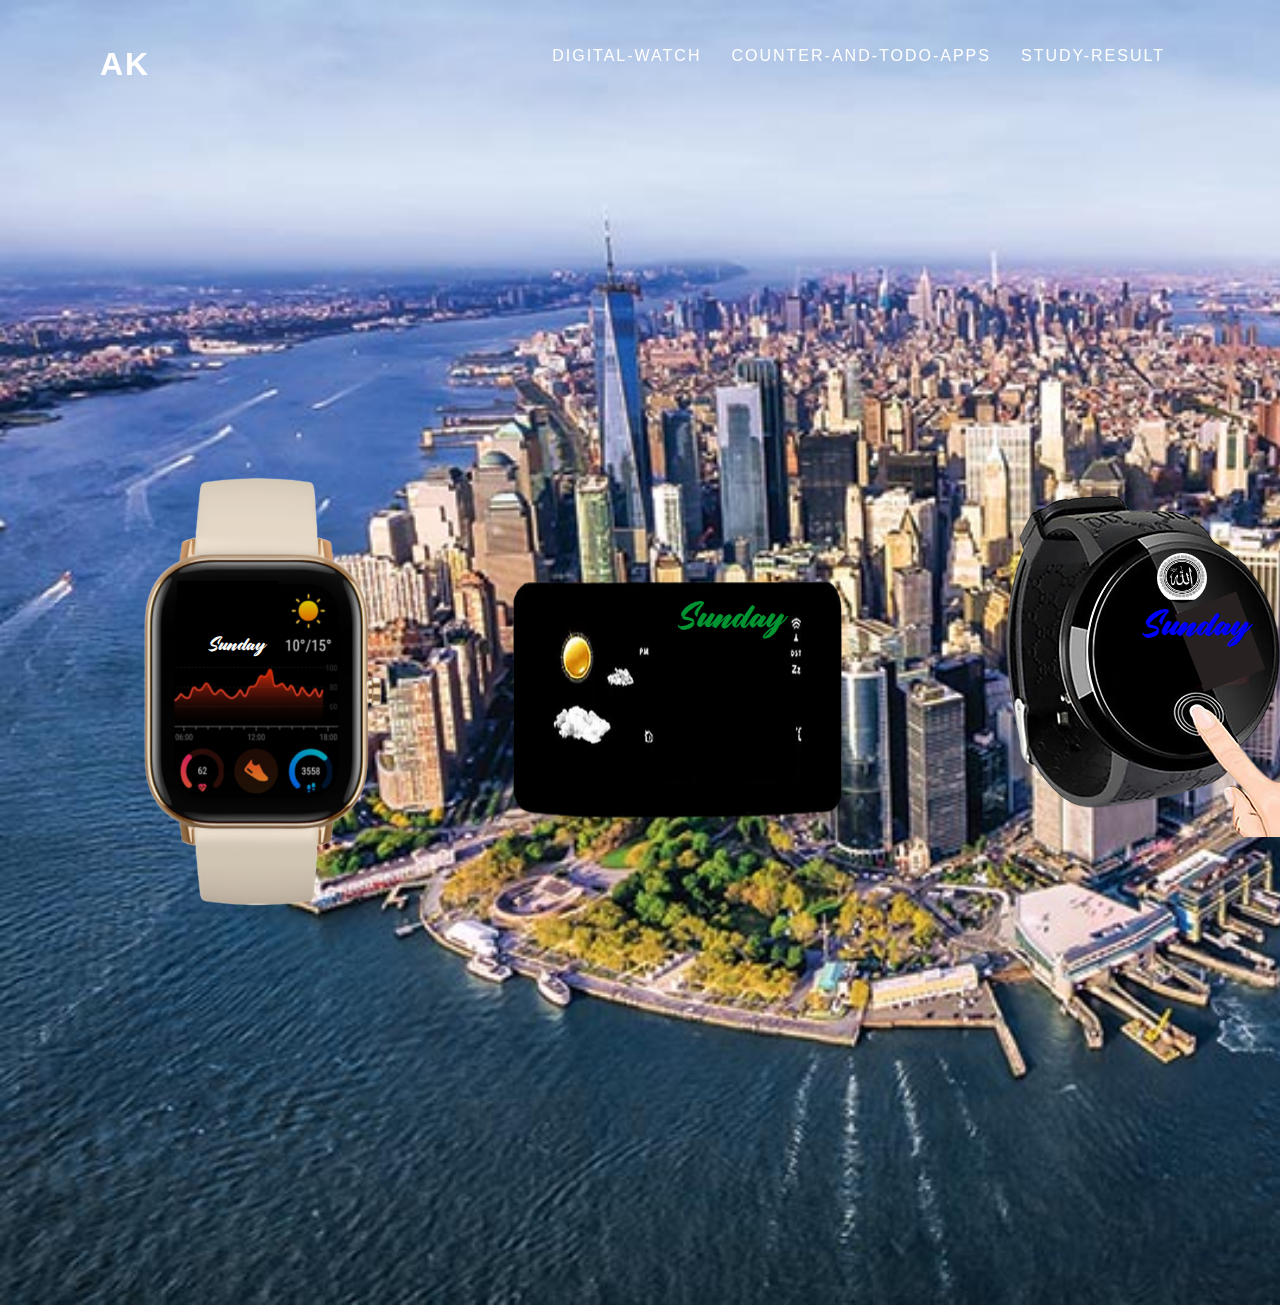
<file: index.html>
<!DOCTYPE html>
<html lang="en">

<head>
    <meta charset="UTF-8">
    <meta http-equiv="X-UA-Compatible" content="IE=edge">
    <meta name="viewport" content="width=device-width, initial-scale=1.0">
    <title>ASSIGNMENT 13</title>
    <link rel="stylesheet" href="https://cdn.jsdelivr.net/npm/bootstrap@4.6.1/dist/css/bootstrap.min.css">
    <link rel="stylesheet" href="./Css/style.css">
    <link rel="stylesheet" href="./Css/watch.css">
</head>

<body>


    <header>
        <a href="#" class="logo">AK</a>
        <ul>
            <li><a href="index.html">DIGITAL-WATCH</a></li>
            <li><a href="countertodoapp.html">COUNTER-AND-TODO-APPS</a></li>
            <li><a href="studentresult.html">STUDY-RESULT</a></li>
        </ul>
    </header>


    <!-- FIRST DIGITAL WATCH ALL HTML TAG -->
    <section class="banner">
        <div class="container">
            <div class="row">
                <div class="col-xl-4">
                    <div class="watch">
                        <div class="watch-body">
                            <div class="clock-time">
                                <span class="h"></span>
                                <span class="m"></span>
                                <span class="ampm"></span>
                                <span class="s"></span>
                                <p id="demo"></p>
                                <div class="date">
                                    <span class="days"></span>
                                    <span class="months"></span>
                                    <span class="years"></span>
                                </div>
                            </div>
                        </div>
                    </div>
                </div>
                <!-- SECOND TABLE WATCH ALL HTML TAG -->
                <div class="col-xl-4">
                    <br>
                    <br>
                    <br>
                    <div class="watch2">
                        <div class="watch-body2">
                            <div class="clock-time2">
                                <span class="h2"></span>
                                <span class="m2"></span>
                                <div class="sss">
                                    <span class="ampm2"></span>
                                    <span class="s2"></span>
                                </div>
                                <p id="demo2"></p>
                                <div class="date2">
                                    <span class="days2"></span>
                                    <span class="months2"></span>
                                    <span class="years2"></span>
                                </div>
                            </div>
                        </div>
                    </div>
                </div>
                <!-- THIRD DIGITAL WATCH ALL HTML TAG -->
                <div class="col-xl-4">
                    <div class="watch3">
                        <div class="watch-body3">
                            <div class="pic">
                                <img src="./Css/img/beautiful-almighty-allah-name-in-vector-illustration-design-2E2F4BB.jpg"
                                    alt="">
                            </div>
                            <div class="clock-time3">
                                <span class="h3"></span>
                                <span class="m3"></span>
                                <span class="ampm3"></span>
                                <span class="s3"></span>
                                <p id="demo3"></p>
                            </div>
                        </div>
                    </div>
                </div>

            </div>
        </div>


    </section>

    <script type="text/javascript">
        window.addEventListener("scroll", function () {
            var header = document.querySelector("header");
            header.classList.toggle("sticky", window.scrollY > 0);
        })
    </script>



    <script src="./Js/watchfunction.js"></script>
    <script src="./Js/watch.js"></script>
</body>

</html>
</file>
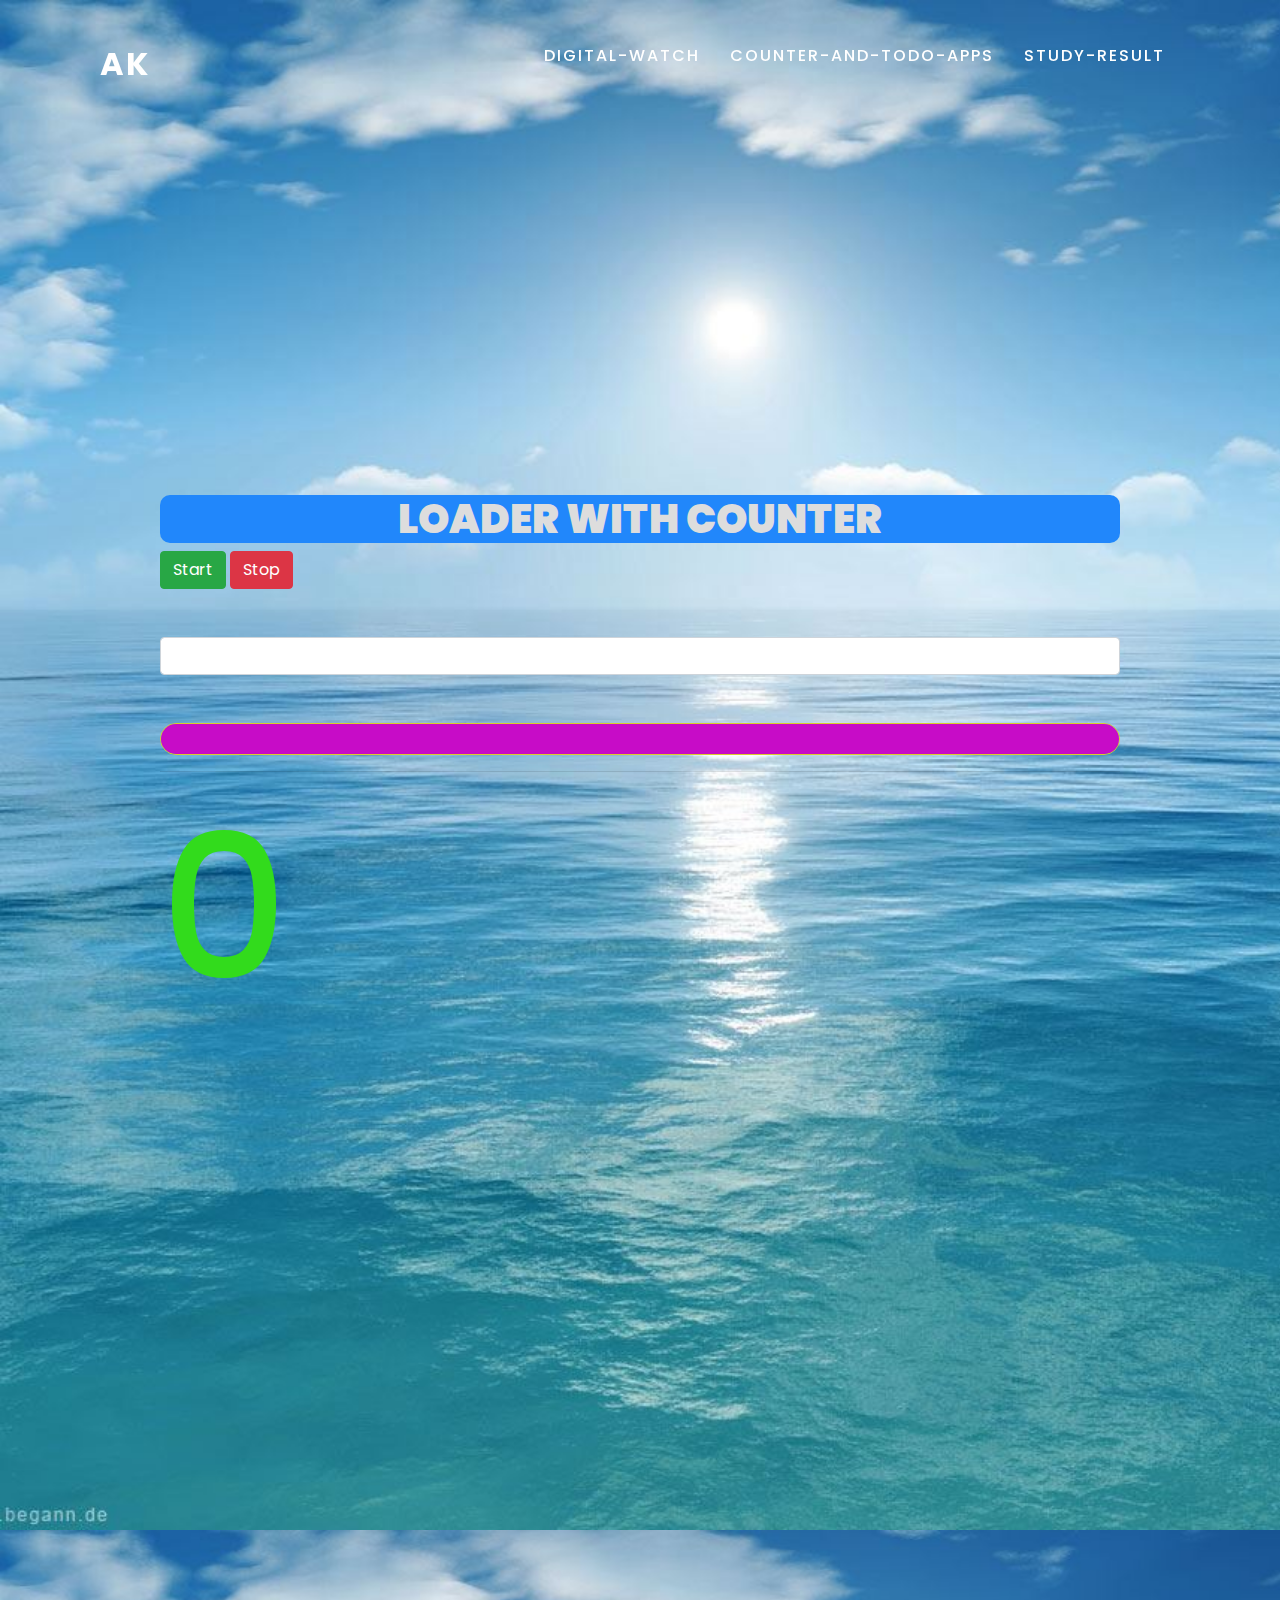
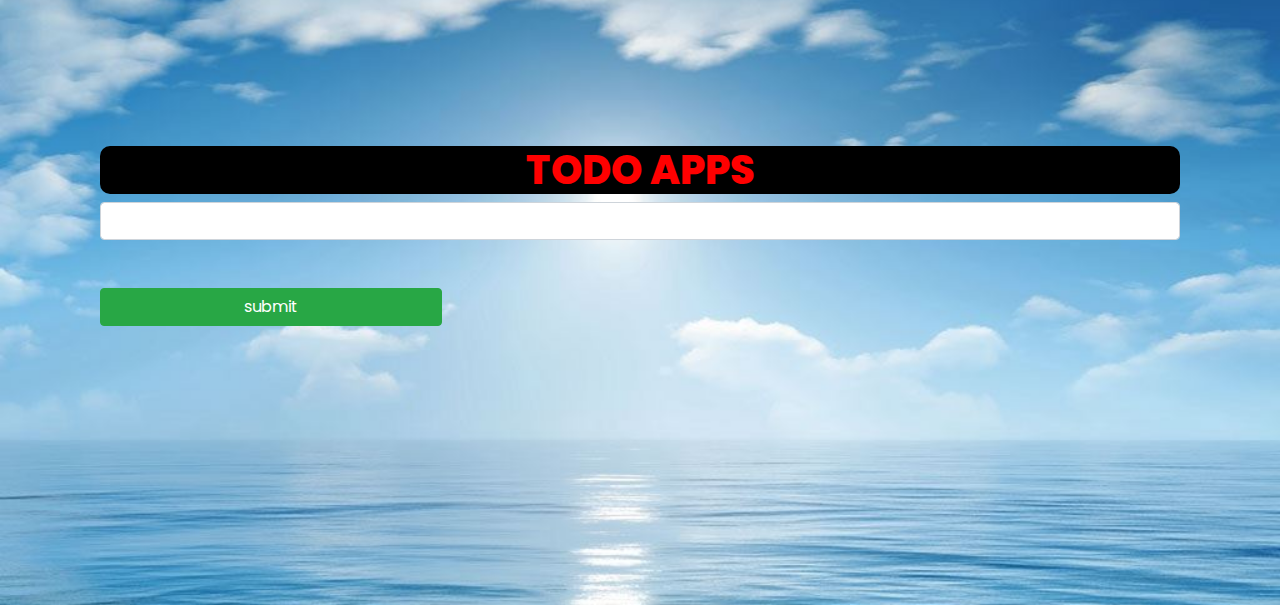
<file: countertodoapp.html>
<!DOCTYPE html>
<html lang="en">

<head>
    <meta charset="UTF-8">
    <meta http-equiv="X-UA-Compatible" content="IE=edge">
    <meta name="viewport" content="width=device-width, initial-scale=1.0">
    <title>ASSIGNMENT 13</title>
    <link rel="stylesheet" href="https://cdn.jsdelivr.net/npm/bootstrap@4.6.1/dist/css/bootstrap.min.css">
    <link rel="stylesheet" href="./Css/style.css">
    <link rel="stylesheet" href="./Css/countertodo.css">
</head>

<body>


    <header>
        <a href="#" class="logo">AK</a>
        <ul>
            <li><a href="index.html">DIGITAL-WATCH</a></li>
            <li><a href="countertodoapp.html">COUNTER-AND-TODO-APPS</a></li>
            <li><a href="studentresult.html">STUDY-RESULT</a></li>
        </ul>
    </header>

    <section class="banner">
        <div class="container-2 mt-5 my-5 w-75 mx-auto">
            <h1 class="loaderr">LOADER WITH COUNTER</h1>
            <div class="row">
                <div class="col">
                    <button id="start2" class="btn btn-success">Start</button>
                    <button id="stop2" class="btn btn-danger">Stop</button>

                    <input type="text" id="inp" class="form-control mt-5">

                    <div class="load mt-5" style="border: 1px solid rgb(218, 206, 44); border-radius: 50px;">
                        <div id="loader" style="width: 100%; height: 30px; background-color: rgb(199, 12, 199); border-radius: 100px;"
                            class="loader"></div>
                    </div>

                    <hr>
                    <h1 id="p1" style="font-size: 200px;color: rgb(50, 219, 28);">0</h1>
                </div>
            </div>
        </div>
    </section>

    <!-- start to do app -->
    <section class="banner1">
        <div class="container">

            <div class="container 3">
                <h1 class="TODO">TODO APPS</h1>
                <input type="text" id="to-do" class="form-control">
                <input type="text" id="btn" class="btn btn-success my-5" value="submit">
                <p id="p2"></p>
            </div>

        </div>
    </section>

    <script type="text/javascript">
        window.addEventListener("scroll", function () {
            var header = document.querySelector("header");
            header.classList.toggle("sticky", window.scrollY > 0);
        })
    </script>



    <script src="./Js/ct.js"></script>
    <script src="./Js/ctfunction.js"></script>
</body>

</html>
</file>
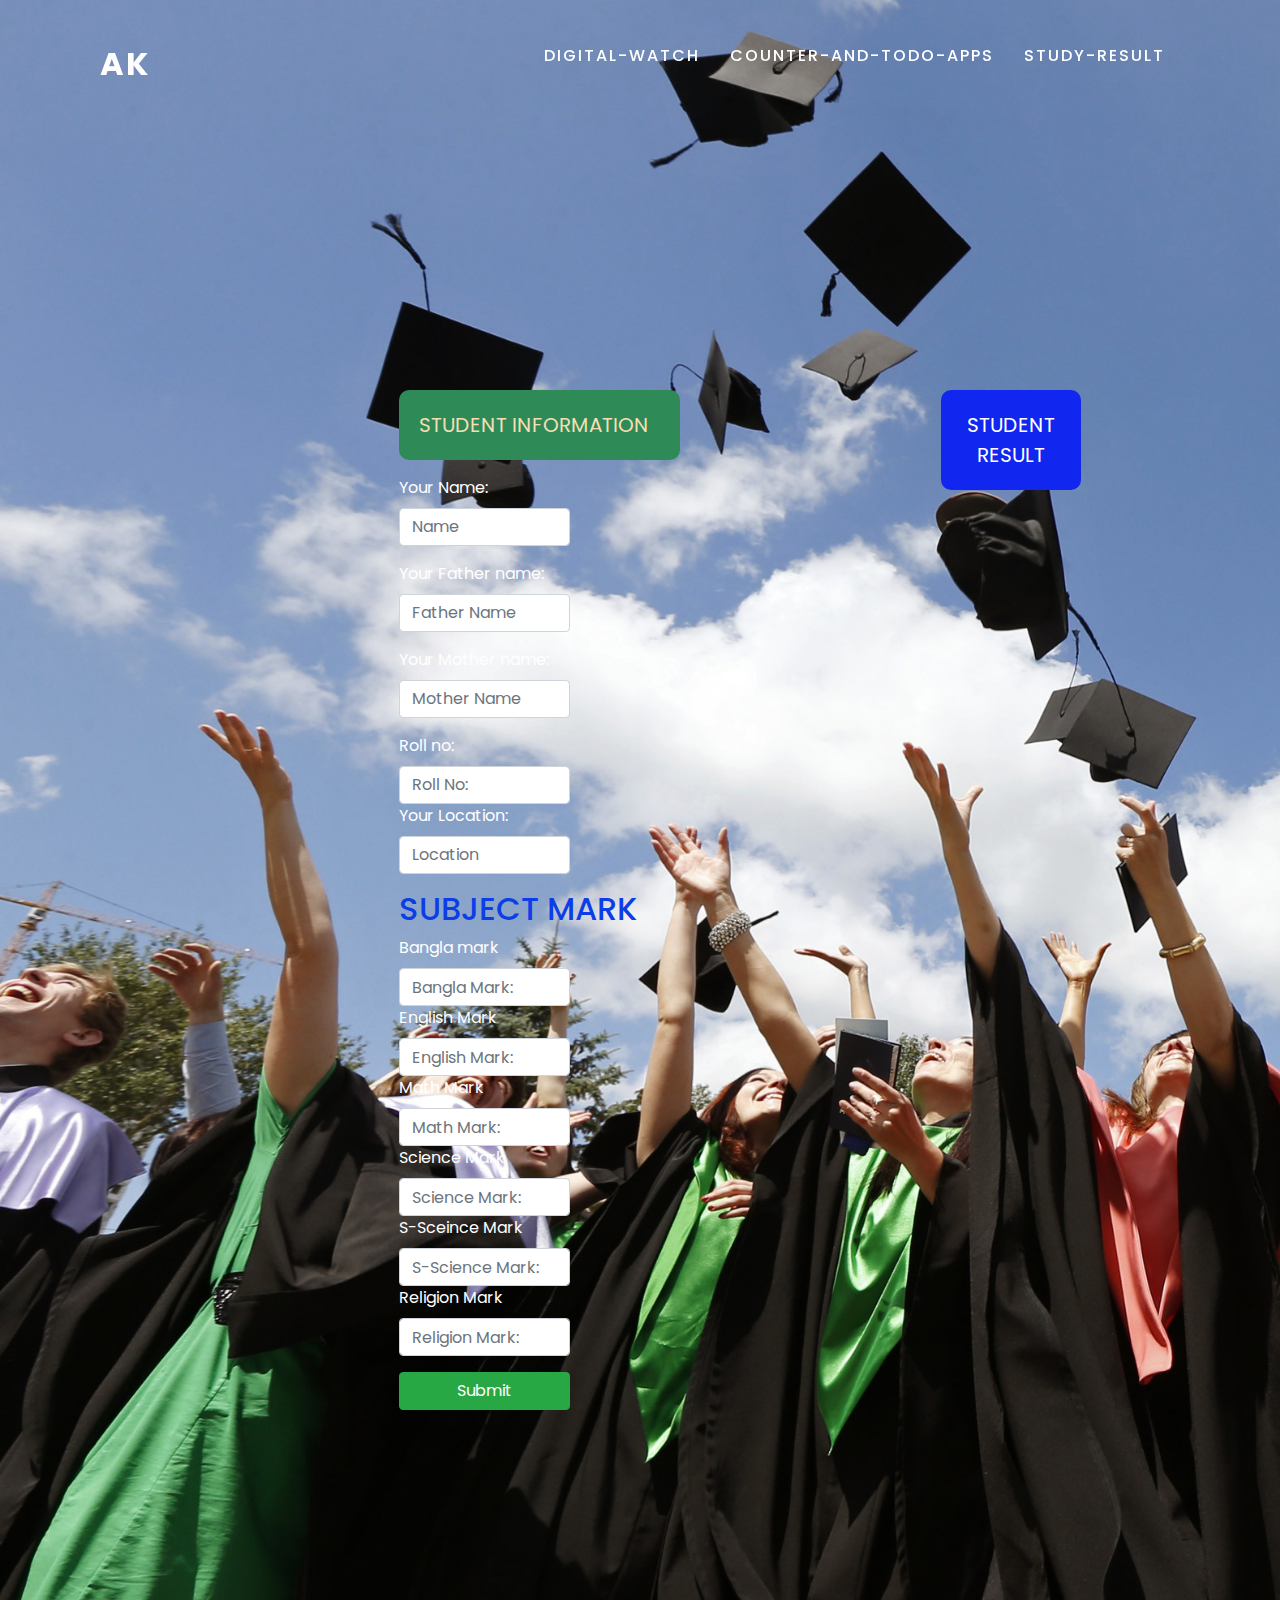
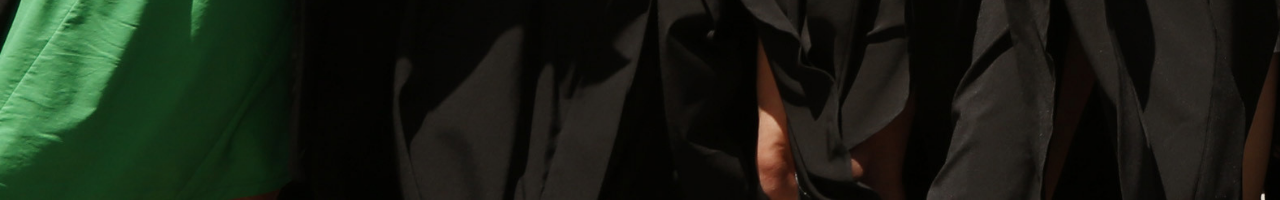
<file: studentresult.html>
<!DOCTYPE html>
<html lang="en">

<head>
    <meta charset="UTF-8">
    <meta http-equiv="X-UA-Compatible" content="IE=edge">
    <meta name="viewport" content="width=device-width, initial-scale=1.0">
    <title>ASSIGNMENT 13</title>
    <link rel="stylesheet" href="https://cdn.jsdelivr.net/npm/bootstrap@4.6.1/dist/css/bootstrap.min.css">
    <link rel="stylesheet" href="./Css/style.css">
    <link rel="stylesheet" href="./Css/studentresult.css">
</head>

<body>


    <header>
        <a href="#" class="logo">AK</a>
        <ul>
            <li><a href="index.html">DIGITAL-WATCH</a></li>
            <li><a href="countertodoapp.html">COUNTER-AND-TODO-APPS</a></li>
            <li><a href="studentresult.html">STUDY-RESULT</a></li>
        </ul>
    </header>

<section class="banner">
    <div class="second-container d-flex">

        <div class="data-left w-100">

            <div class="container-4">
                <p class="title">STUDENT INFORMATION</p>
    
    
                <div class="student-information">
    
                    <form action="#" id="form">
                        <label for="name">Your Name:</label>
                        <input type="text" id="name" oninvalid="alert('must fill out the form')" class="form-control w-50" placeholder="Name">
                        <p id="pm"></p>
                        <label for="fname">Your Father name:</label>
                        <input type="text" id="fname" class="form-control w-50" placeholder="Father Name">
                        <p id="pn"></p>
                        <label for="mname">Your Mother name:</label>
                        <input type="text" id="mname" class="form-control w-50" placeholder="Mother Name">
                        <p id="po"></p>
                        <label for="roll">Roll no:</label>
                        <input type="number" id="roll" class="form-control w-50" placeholder="Roll No:">
                        <label for="location">Your Location:</label>
                        <input type="text" id="location" class="form-control w-50" placeholder="Location">
                        <p id="pp"></p>
    
    
                        <h2 class="SK">SUBJECT MARK</h2>
    
    
                        <label for="bn">Bangla mark</label>
                        <input type="number" id="bn" class="form-control w-50" placeholder="Bangla Mark:">
                        <label for="en">English Mark</label>
                        <input type="number" id="en" class="form-control w-50" placeholder="English Mark:">
                        <label for="math">Math Mark</label>
                        <input type="number" id="math" class="form-control w-50" placeholder="Math Mark:">
                        <label for="s">Science Mark</label>
                        <input type="number" id="sci" class="form-control w-50" placeholder="Science Mark:">
                        <label for="ss">S-Sceince Mark</label>
                        <input type="number" id="ss" class="form-control w-50" placeholder="S-Science Mark:">
                        <label for="rel">Religion Mark</label>
                        <input type="number" id="rel" class="form-control w-50" placeholder="Religion Mark:">
    
    
                        <button class="btn btn-success btn-block w-50 mt-3">Submit</button>
    
                    </form>
    
                  
    
    
                </div>
               
            </div>
        </div>
        <div class="data-right w-50">
            <p class="title1">STUDENT RESULT</p>
            <h1 id="lodd"></h1>
            <table>
               
                <tbody id="tbody1">
        
                </tbody>
                <br>
                <br>
               
                <tbody id="tbody2">
        
                </tbody>
        
            </table>

            <p id="result4"></p>
        
        
        </div>

    </div>
</section>

    <script type="text/javascript">
        window.addEventListener("scroll", function () {
            var header = document.querySelector("header");
            header.classList.toggle("sticky", window.scrollY > 0);
        })
    </script>


<script src="./Js/srfunction.js"></script>
<script src="./Js/sresult.js"></script>
</body>

</html>
</file>
<file: Css/style.css>
*{
    margin: 0;
    padding: 0;
    box-sizing: border-box;
}
body{
    background: #000;
    min-height: 100vh;
}
header{
    position: fixed;
    top: 0;
    left: 0;
    width: 100%;
    display: flex;
    justify-content: space-between;
    align-items: center;
    padding: 40px 100px;
    transition: .6s;
    z-index: 100000;
}
header.sticky{
    padding: 5px 100px;
    background: #fff;
}
header .logo{
    position: relative;
    font-weight: 700;
    color: #fff;
    text-decoration: none;
    font-size: 2rem;
    text-transform: uppercase;
    letter-spacing: 2px;
    transition: .6s;
}
header ul{
    position: relative;
    display: flex;
    justify-content: center;
    align-items: center;
}
header ul li{
    position: relative;
    list-style: none;
}
header ul li a{
    position: relative;
    padding: 0 15px;
    text-decoration: none;
    color: #fff;
    letter-spacing: 2px;
    font-weight: 500;
    transition: .6s;
}
.banner{
    position: relative;
    width: 105%;
    height: 145vh;
    background-color: #000;
    background: url(./img/New-York-City-01-B.jpg) no-repeat;
    background-size: cover;
    display: flex;
    justify-content: center;
    align-items: center;
}
header.sticky .logo,
header.sticky ul li a{
    color: #000;
}
</file>
<file: Css/watch.css>
* {
    margin: 0;
    padding: 0;
}

@font-face {
    font-family: 'clock';
    src: url(./font/DS-DIGIB.TTF);
}

@font-face {
    font-family: 'clock1';
    src: url(./font/Confidential\ Information.ttf);
}

@font-face {
    font-family: 'digital';
    src: url(./font/Orloj-Ea9eW.otf);
}

/* FIRST DIGITAL WATCH ALL TAG */
.watch {
    background: url(./img/Untitled_design-removebg-preview.png) no-repeat;
    height: 450px;
    width: 350px;
    background-size: 250px 450px;
    display: flex;

    margin-top: 115px;
    margin-left: 20px;
    justify-content: center;
    color: rgb(212, 3, 3);

}

.watch-body {}

.h2tag {}

.clock-time {
    margin-top: 90px;
    margin-right: 200px;
}

.h {
    font-family: 'clock';
    font-size: 50px;
    margin-bottom: 10px;
    margin-left: 40px;
}

.m {
    font-family: 'clock';
    font-size: 50px;
    margin-left: 0px;
    margin-bottom: 10px;
}

.s {
    font-size: 20px;
    color: orange;
    font-family: 'clock';
}

.ampm {
    font-size: 20px;
    color: rgb(36, 121, 25);
    font-family: serif;
    margin-left: 40px;
}

.date {
    font-size: 15px;
    color: royalblue;
    margin-left: 60px;
    font-family: 'clock';
    margin-top: 118px;
    text-align: center;
}

#demo {
    margin-left: 50px;
    font-family: 'clock1';
    color: #ffffff;
}

.date {}

.days {}

.months {}

.years {}


/* SECOND TABLE WATCH ALL CSS */

.watch2 {
    background: url(./img/secondwatch-removebg-preview.png) no-repeat;
    height: 500px;
    width: 350px;
    background-size: 360px 550px;
    display: flex;
}


.watch-body2 {}

.clock-time2 {

    height: 500px;
    width: 300px;
    margin-top: 170PX;
    color: RED;
    margin-left: 180px;
}


.h2 {
    font-size: 50px;
    color: rgb(235, 212, 0);
    font-family: clock;
}

.m2 {
    font-size: 50px;
    color: rgb(81, 255, 0);
    font-family: clock;
}

.s2 {
    font-family: clock;
    color: #a55eea;
    font-size: 25px;
}

.ampm2 {
    font-size: 30px;
    color: rgb(23, 26, 216);
    font-family: serif;

}

.am {}

#demo2 {
    color: #009432;
    font-size: 30px;
    font-family: clock1;

}

.date2 {
    font-size: 25px;
    font-family: clock;
}

.days2 {
    color: blue;
}

.months2 {
    color: #FFC312;
}

.years2 {
    color: #D980FA;
}






/* THIRD WATCH ALL CSS */
.watch3 {
    background: url(./img/3watchk.png) no-repeat;
    height: 500px;
    width: 350px;
    background-size: 384px 384px;
    margin-top: 100px;
    margin-left: 100px;
    display: flex;
}

.watch-body3 {}

.clock-time3 {
    font-family: 'digital';
    margin-left: 140px;
    color: red;
}

.h3 {
    font-size: 35px;
    color: green;
}

.m3 {
    font-size: 35px;
    color: red;
}

.ampm3 {
    color: #f1c40f;
    font-size: 15px;
}

#demo3 {
    color: blue;
    font-size: 30px;
    font-family: clock1;
    margin-left: 25px;
}

.s3 {
    color: papayawhip;
    font-size: 10px;
}

.date3 {
    margin-right: 100px;
}

.days3 {}

.months3 {}

.years3 {}

.pic img {
    height: 50px;
    width: 50px;
    margin-top: 100px;
    margin-left: 180px;
    border-radius: 50%;
}
</file>
<file: Css/countertodo.css>
@import url('https://fonts.googleapis.com/css2?family=Poppins:wght@300;700&display=swap');

*{
    margin : 0;
    padding: 0;
    font-family: 'Poppins', sans-serif;
}

.banner{
    position: relative;
    width: 100%;
    height: 170vh;
    background: url(./img/Digital-Art-Nature-Ocean-Sea-Water-ipad-wallpaper-ilikewallpaper_com.jpg) no-repeat;
    background-size: cover;
    display: flex;
    justify-content: center;
    align-items: center;
}

.banner1{
    position: relative;
    width: 100%;
    height: 75vh;
    background: url(./img/Digital-Art-Nature-Ocean-Sea-Water-ipad-wallpaper-ilikewallpaper_com.jpg) no-repeat;
    background-size: cover;
    display: flex;
    justify-content: center;
    align-items: center;
}

.loaderr{
    font-weight: 900;
    color: #DDD;
    background-color: #2187fb;
    text-align: center;
    border-radius: 10PX;
}
.TODO{
    background: #000;
    color: red;
    text-align: center;
    border-radius: 10px;
    font-weight: 800;
}
</file>
<file: Css/studentresult.css>
@import url('https://fonts.googleapis.com/css2?family=Poppins:wght@300;700&display=swap');

*{
    margin : 0;
    padding: 0;
    font-family: 'Poppins', sans-serif;
}


.banner{
    position: relative;
    width: 100%;
    height: 200vh;
    background: url(./img/_sNw0oZO6IQV_vLpSbxFnx44SN_obtJrNdbSk0_yFFk.jpg) no-repeat;
    background-size: cover;
    display: flex;
    justify-content: center;
    align-items: center;
}


h1#h1 {
    color: white;
}
.student-information th{

    border: 1px solid #ddd;
    padding: 0 20px;
}


.student-information{
    padding-left: 60px;
}


tbody#tbody1 tr td {
    border: 1px solid #ddd;
    text-align: center;
    padding: 10px 0;
    margin: 10px 0;
    background: rgb(32, 91, 218);
    color: white;
}
tbody#tbody2 tr td {
    border: 1px solid #ddd;
    text-align: center;
    padding: 10px 0;
    margin: 10px 0;
    background: rgb(31, 74, 212);
    color: white;
}

thead tr {
    background: rgb(51, 161, 23);
}

tr th {
    border: 1px solid #ddd;
    padding: 20px;
    text-align: -webkit-center;
    /* text-align: center; */
}

#lodd{
    font-size: 50px;
}

p.title {
    padding-left: 20px !IMPORTANT;
    width: 70%;
    margin-left: 40px;
    padding: 20px;
    font-size: 20px;
    color: wheat;
    background-color: seagreen;
    border-radius: 10px;
    left: 20px;
    position: relative;
}
p.title1 {
    background: rgb(17, 39, 240);
    width: 70%;
    padding: 20px;
    color: rgb(255, 255, 255);
    border-radius: 10px;
    text-align: center;
    position: relative;
    left: 200px;
    font-size: 20px;
}

tr th {
    background: rgb(10, 145, 51);
}


h1.comming-soon {
    color: #d2770b;
}
h1.b-counter {
    color: #2f9615;
}

h1.loaderr {
    color: #169e9e;
}
h1.todo-app {
    color: #c924d4;
}
h2.SK {
    color: #0b3ee6;
}
label {
    color: rgb(255, 255, 255);
}
</file>
